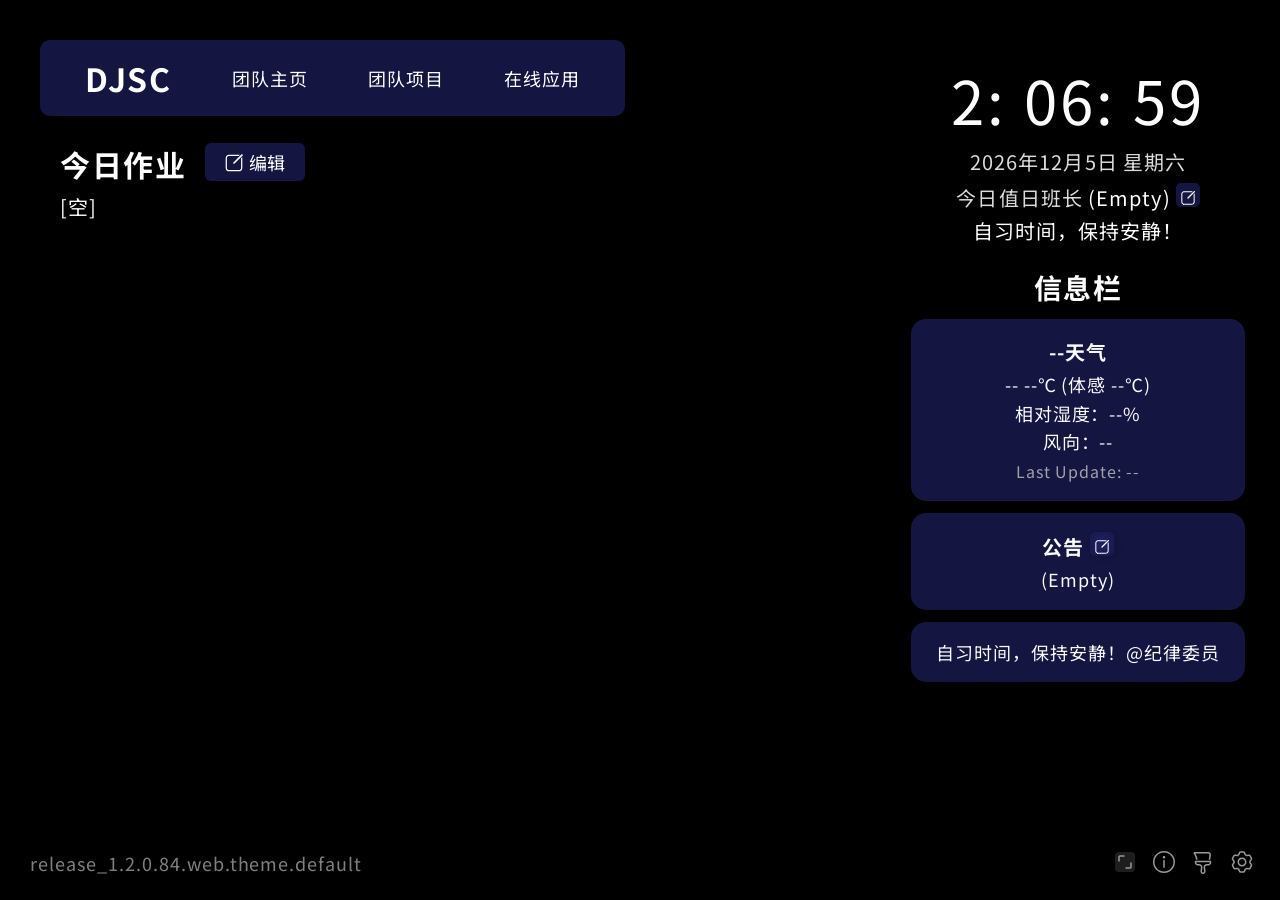
<file: index.html>
<!--HonorVision™ Learning-time Smart Panel (Web)
Powered By the DJSC Team.-->
<!DOCTYPE html>
<html lang="zh-CN">

<head>
    <meta charset="utf-8">
    <meta name="keywords" content="自习课智慧面板,Honorvision™,耀界™,DJSC 软件,DJSC Software,DJSC团队,大伟帝国,江苏省常熟中学,强基英才2班,羟基2班">
    <meta name="description" content="耀界™自习课智慧面板 Powered By the DJSC Team. 大伟帝国版权所有，侵权必究。">
    <meta name="author" content="小小辞儿 (Yuxin Wang)">
    <meta name="viewport" content="width=device-width, initial-scale=1" />
    <meta http-equiv="pragma" content="no-store" />
    <meta http-equiv="content-type" content="text/html; no-store, must-revalidate" />
    <meta http-equiv="Content-Security-Policy" content="upgrade-insecure-requests">
    <link rel="icon" href="assets/icon/favicon.ico" size="16x16" />
    <title id="page-title">耀界™自习课智慧面板</title>
    <script src="assets/js/jquery.min.js"></script>
    <link rel="stylesheet" type="text/css" href="assets/css/style.css" />
</head>

<body>
    <!-- <canvas class="fireworks" style="position: fixed; left: 0; top: 0; z-index: 999999; pointer-events: none;"></canvas>
    <script src="assets/js/djtx.js"></script> -->
    <script src="assets/js/value.js"></script>
    <div id="page-onload-box"><img src="assets/img/loading.gif" alt="Loading..." />正在启动……</div>
    <div id="background-box"></div>
    <script src="assets/js/themeloader.js"></script>
    <div id="navbar">
        <a href="https://world2.xiaoxiaoci.top/djsc/" target="_blank" title="DJSC 团队">
            <h6>DJSC</h6>
        </a>
        <a href="https://world2.xiaoxiaoci.top/djsc/home/" target="_blank" title="团队主页">团队主页</a>
        <a href="https://world2.xiaoxiaoci.top/djsc/products/" target="_blank" title="团队项目">团队项目</a>
        <a href="https://world2.xiaoxiaoci.top/djsc/products/apps-online" target="_blank" title="在线应用">在线应用</a>
    </div>
    <div id="timer-box">
        <p id="time-label">0: 00: 00</p>
        <p id="date-label">1970年1月1日</p>
        <p class="info-label" id="monitor">今日值日班长&nbsp;<span id="monitor-box" style="color: white;">加载中……</span><button
                type="button" id="monitor-edit-button"><img src="assets/img/edit.svg" width="16px"
                    alt="Edit" /></button></p>
        <p class="info-label" id="tip" style="color: white;">自习时间，保持安静！</p>
    </div>
    <script src="assets/js/timer.js"></script>
    <div id="progress-line"></div>
    <div id="notify-box">
        <p id="notify-box-title"><strong>信息栏</strong></p>
        <div class="notify" id="notify-weather">
            <!-- <div id="ww_a7d4280c60400" v='1.3' loc='auto'
                a='{"t":"horizontal","lang":"zh","sl_lpl":1,"ids":[],"font":"Arial","sl_ics":"one_a","sl_sot":"celsius","cl_bkg":"image","cl_font":"#FFFFFF","cl_cloud":"#FFFFFF","cl_persp":"#81D4FA","cl_sun":"#FFC107","cl_moon":"#FFC107","cl_thund":"#FF5722","el_whr":3}'>
                <a href="https://weatherwidget.org/zh/" id="ww_a7d4280c60400_u" target="_blank">天气插件</a>
            </div>
            <script async src="https://app3.weatherwidget.org/js/?id=ww_a7d4280c60400"></script> -->
        </div>
        <div class="notify" id="notify-notify">
            <h5 id="notice-board">公告<button type="button" id="notice-edit-button"><img src="assets/img/edit.svg"
                        width="16px" alt="Edit" /></button></h5><p id="notice">[Empty]</p>
        </div>
        <div class="notify">自习时间，保持安静！@纪律委员</div>
        <!-- <div class="notify" id="notify-debug2">
            <h5>Days Matter</h5>[Empty]
        </div> -->
    </div>
    <!-- <script src="assets/js/GetVolume.js"></script> -->
    <script src="assets/js/weather.js"></script>
    <p id="info-box">Theme ID</p>
    <div id="board">
        <h2>今日作业</h2>
        <p id="homework">[空]</p>
        <button type="button" id="homework-edit-button" onclick="edit_homework()"><img src="assets/img/edit.svg"
                alt="Edit" /><span>编辑</span></button>
    </div>
    <div id="icon-box">
        <img id="full-screen-icon" src="assets/img/full_screen.svg" alt="全屏/退出全屏图标" title="全屏"
            onclick="fullscreen(body)" />
        <img src="assets/img/info.svg" alt="信息图标" title="应用信息" onclick="show_info()" />
        <img src="assets/img/themes.svg" alt="主题图标" title="主题设置" onclick="theme_setup()" />
        <img src="assets/img/settings.svg" alt="设置图标" title="应用设置" onclick="" />
    </div>
    <div id="blur-box">
        <div id="theme-setup-window"><strong>主题选择<button onclick="hide_window()" title="返回应用">返回</button></strong>
        </div>
        <div id="info-window"><strong>关于应用<button onclick="hide_window()" title="返回应用">返回</button></strong><span
                id="appinfo"></span></div>
                <!-- <div class="window">Control</div> -->
    </div>
    <script src="assets/js/function.js"></script>
</body>

</html>
</file>
<file: assets/css/style.css>
/* charset: UTF-8 */

@import url('HarmonyOS_regular.css');
@import url('https://fonts.googleapis.com/css?family=Google+Sans:400,700%7CNoto+Sans+SC:400,700%7C&display=swap');
@import url('https://s1.hdslb.com/bfs/static/jinkela/long/font/regular.css');
@font-face {
    font-family: Digit;
    src: url('../fonts/YournameD7HomeHalf.ttf');
}

html {
    font-family: "Google Sans", "Noto Sans SC", "HarmonyOS_Regular";
    -ms-text-size-adjust: 100%;
    -webkit-text-size-adjust: 100%;
    font-size: 18px;
    letter-spacing: .1ex;
    color: grey;
    text-align: center;
}

* {
    user-select: none;
    font-family: "Google Sans", "Noto Sans SC", "HarmonyOS_Regular";
    -ms-text-size-adjust: 100%;
    -webkit-text-size-adjust: 100%;
    letter-spacing: calc(1ex / 10);
}

body {
    display: block;
    margin: 0;
    padding: 0;
    width: 100%;
    height: 100%;
    background-color: black;
}

#background-box {
    position: fixed;
    width: 100%;
    height: 100vh;
    border: none;
    left: 0;
    top: 0;
    z-index: 0;
}

#background-box iframe {
    position: fixed;
    width: 100%;
    height: 100vh;
    border: none;
    left: 0;
    top: 0;
    z-index: 0;
}

#background-box img {
    width: 100%;
    height: 100%;
    object-fit: cover;
}

#background-box video {
    width: 100%;
    height: 100%;
    object-fit: cover;
}

#timer-box {
    position: fixed;
    margin: 30px;
    padding: 20px;
    left: calc(70vw - 50px);
    top: 0px;
    width: calc(30vw - 20px);
    /*height: calc(0.25vw + 10px);*/
    background-color: rgba(38, 33, 114, 0);
    border-radius: 10px;
    /* backdrop-filter: saturate(100%) blur(6px); */
    /* -webkit-backdrop-filter: saturate(100%) blur(6px); */
    /* box-shadow: inset 1px 1px 1px 0px rgba(255, 255, 255, .5),
        3px 3px 12px 0px rgba(0, 0, 0, .1),
        1px 1px 6px 0px rgba(0, 0, 0, .1); */
    z-index: 1;
}

#time-label {
    /* font-family: Digit; */
    margin: 5px 0;
    font-size: 60px;
    color: white;
    text-align: center;
}

#date-label {
    margin: 3px 0 5px 0;
    font-size: 20px;
    color: rgba(223, 223, 223, 0.98);
}

.info-label {
    margin: 0;
    font-size: 20px;
    color: rgba(223, 223, 223, 0.98);
    line-height: 1.65em;
}

.info-label a {
    color: rgba(255, 255, 255, 0.98);
    text-decoration: none;
}

.info-label a:hover {
    color: white;
    text-decoration: underline;
}

.info-label del {
    font-size: small;
}

button {
    position: relative;
    margin-left: 5px;
    padding: 4px 4px;
    width: 24px;
    height: 24px;
    font-size: 16px;
    background-color: rgba(253, 255, 106, 0);
    -webkit-backdrop-filter: saturate(100%) blur(10px);
    backdrop-filter: saturate(100%) blur(10px);
    border-radius: 5px;
    color: white;
    border: none;
    box-shadow: 2px 2px 6px 0px rgba(0, 0, 0, .1);
}

#progress-line {
    position: fixed;
    width: 0%;
    max-width: 100%;
    top: 0;
    left: 0;
    margin: 0;
    padding: 0;
    height: 6px;
    background-color: rgba(255, 255, 255, 0.7);
}

#notify-box {
    position: fixed;
    margin: 30px;
    padding: 20px;
    left: calc(70vw - 50px);
    top: 250px;
    width: calc(30vw - 20px);
    /*height: calc(0.25vw + 10px);*/
    max-height: fit-content;
    background-color: rgba(38, 33, 114, 0);
    border-radius: 15px;
    /* backdrop-filter: saturate(100%) blur(6px); */
    /* -webkit-backdrop-filter: saturate(100%) blur(6px); */
    z-index: 1;
}

#notify-box-title {
    margin: 0 0 10px 0;
    padding: 0;
    font-size: 28px;
    color: white;
    text-align: center;
    z-index: 2;
}

.notify {
    position: relative;
    margin: 12px 15px;
    padding: 16px 20px;
    font-size: 18px;
    line-height: 1.6em;
    color: rgb(250, 250, 250);
    background-color: rgba(7, 46, 105, 0);
    -webkit-backdrop-filter: saturate(100%) blur(10px);
    backdrop-filter: saturate(100%) blur(10px);
    border-radius: 15px;
    box-shadow: 2px 2px 6px 0px rgba(0, 0, 0, .1);
    z-index: 2;
}

.notify h5 {
    font-size: 20px;
    margin: 3px 0 3px 0;
}

.notify p {
    margin: 0 5px;
}

#notify-weather {
    /* padding: 0;
    opacity: 0.85; */
}

#notify-weather div {
    border-radius: 15px;
}

#info-box {
    position: fixed;
    left: 30px;
    width: calc(100vw - 60px);
    top: calc(100vh - 68px);
    text-align: left;
}

#info-box a {
    color: grey;
}

#navbar {
    position: fixed;
    display: flex;
    margin: 0;
    padding: 15px;
    left: 40px;
    top: 40px;
    align-items: center;
    justify-content: center;
    /* background-color: rgba(253, 255, 106, 0.295); */
    border-radius: 10px;
    -webkit-backdrop-filter: saturate(100%) blur(10px);
    backdrop-filter: saturate(100%) blur(10px);
    box-shadow: 2px 2px 6px 0px rgba(0, 0, 0, .1);
    z-index: 3;
}

#navbar a {
    margin: 0 30px;
}

a {
    color: white;
    margin: 0;
    text-decoration: none;
}

a:hover {
    color: white;
    text-decoration: underline;
}

#navbar h6 {
    margin: 0;
    font-size: 32px;
    color: white;
}

#board {
    position: absolute;
    margin: 0;
    padding: 30px;
    color: white;
    left: 30px;
    top: 120px;
    width: calc(70vw - 40px - 60px);
    height: calc(100vh - 308px);
    text-align: left;
    font-size: 20px;
    line-height: 1.4em;
}

#board h2 {
    margin: 0 0 15px 0;
    color: white;
}

#board p {
    width: 100%;
    height: auto;
    margin: 0;
    -webkit-columns: auto 2;
    -moz-columns: auto 2;
    columns: auto 2;
}

/* #board strong {
    font-size: 22px;
    margin: 0 0 10px 0;
} */

#board a {
    color: rgb(255, 255, 255);
    margin: 0;
    text-decoration: none;
}

#board a:hover {
    text-decoration: underline;
}

#board img {
    margin: 5px 0;
    padding: 0;
    max-width: 25%;
}

.homework-index {
    color: rgba(255, 255, 255, 0.9);
    font-size: 16px;
    -webkit-columns: auto 1;
    -moz-columns: auto 1;
    columns: auto 1;
    line-height: 1.4em;
}

#page-onload-box {
    width: 100%;
    height: 100%;
    position: fixed;
    display: flex;
    align-items: center;
    justify-content: center;
    margin: 0;
    padding: 0;
    color: rgb(236, 235, 255);
    font-size: 22px;
    background-color: rgba(0, 0, 0, 0.08);
    -webkit-backdrop-filter: saturate(100%) blur(15px);
    backdrop-filter: saturate(100%) blur(15px);
    z-index: 9;
}

#page-onload-box img {
    margin: 0 20px 0 0;
    width: 28px;
    height: auto;
}

#board button {
    position: absolute;
    padding: 6px 0px;
    width: 100px;
    height: auto;
    left: 170px;
    top: 23px;
    font-size: 18px;
    background-color: rgba(253, 255, 106, 0);
    -webkit-backdrop-filter: saturate(100%) blur(10px);
    backdrop-filter: saturate(100%) blur(10px);
    border-radius: 6px;
    color: white;
    border: none;
    box-shadow: 2px 2px 6px 0px rgba(0, 0, 0, .1);
    align-items: center;
    justify-content: center;
    align-self: baseline;
}

#board button img {
    position: relative;
    top: 3px;
    margin: 0 5px 0 0;
    height: 20px;
}

.test-only {
    color: rgba(255, 193, 126, 0.2);
}

#icon-box {
    position: fixed;
    margin: 0;
    padding: 0;
    left: calc(100vw - 172px);
    top: calc(100vh - 55px);
    z-index: 3;
}

#icon-box > * {
    opacity: 0.6;
}

#icon-box > *:hover {
    opacity: 1;
}

#icon-box img {
    height: 24px;
    margin: 5px;
    padding: 0;
}

#blur-box {
    position: fixed;
    margin: 0;
    padding: 0;
    left: 0;
    top: 0;
    display: none;
    flex-direction: column;
    align-items: center;
    justify-content: center;
    width: 100%;
    height: 100%;
    background-color: rgba(0, 0, 0, 0.5);
    opacity: 0;
    z-index: 9;
}

#blur-box > * {
    /* -webkit-backdrop-filter: saturate(100%) blur(15px);
    backdrop-filter: saturate(100%) blur(15px); */
}

.window {
    /* width: 900px; */
    height: auto;
    margin: auto auto;
    padding: 0;
    display: flex;
    flex-direction: column;
    position: absolute;
    background-color: rgba(54, 54, 54, 0.9);
    border-radius: 10px;
    -webkit-backdrop-filter: saturate(100%) blur(15px);
    backdrop-filter: saturate(100%) blur(15px);
    box-shadow: inset 1px 1px 1px 0px rgba(255, 255, 255, .5),
        3px 3px 12px 0px rgba(0, 0, 0, .1),
        1px 1px 6px 0px rgba(0, 0, 0, .1);
    z-index: 12;
}

#theme-setup-window {
    width: 900px;
    height: auto;
    margin: 0;
    padding: 25px 20px;
    display: none;
    flex-direction: column;
    position: absolute;
    /* background-color: rgba(56, 56, 56, 0.6); */
    border-radius: 15px;
    box-shadow: inset 1px 1px 1px 0px rgba(255, 255, 255, .5),
        3px 3px 12px 0px rgba(0, 0, 0, .1),
        1px 1px 6px 0px rgba(0, 0, 0, .1);
    z-index: 10;
}

#theme-setup-window strong {
    color: white;
    font-size: 32px;
    margin: 0;
}

#theme-setup-window h3 {
    color: whitesmoke;
    margin: 5px;
}

#theme-setup-window button {
    font-size: 16px;
    margin: 0 0 0 10px;
    width: 46px;
    height: 26px;
    padding: 0;
    color: white;
    background-color: transparent;
    border: none;
    border-radius: 5px;
}

#theme-setup-window button:hover {
    background-color: rgba(128, 128, 128, 0.4);
}

.theme-preview-box {
    display: flex;
    width: 100%;
    height: auto;
    margin: 5px 0;
    justify-content: center;
    align-items: center;
}

.theme-preview-box a {
    width: 20%;
    margin: 0 10px;
    height: auto;
}

.theme-preview-box img {
    width: 100%;
    margin: 0;
    height: auto;
    border-radius: 5px;
}

.theme-preview-box span {
    margin-left: 5px;
    font-size: 9px;
    vertical-align: super;
}

#info-window {
    position: absolute;
    width: 500px;
    height: auto;
    margin: 0;
    padding: 25px 20px;
    color: white;
    display: none;
    flex-direction: column;
    /* background-color: rgba(56, 56, 56, 0.6); */
    border-radius: 15px;
    box-shadow: inset 1px 1px 1px 0px rgba(255, 255, 255, .5),
        3px 3px 12px 0px rgba(0, 0, 0, .1),
        1px 1px 6px 0px rgba(0, 0, 0, .1);
    z-index: 10;
    text-align: center;
}

#info-window strong {
    margin: 0 0 5px 0;
    font-size: 32px;
}

#info-window button {
    font-size: 16px;
    margin: 0 0 0 10px;
    width: 46px;
    height: 26px;
    padding: 0;
    color: white;
    background-color: transparent;
    border: none;
    border-radius: 5px;
}

#info-window button:hover {
    background-color: rgba(128, 128, 128, 0.4);
}

#homework iframe {
    position: fixed;
    width: 100vw;
    height: 100vh;
    z-index: 0;
    top: 0;
    left: 0;
    border: none;
    scroll-behavior: unset;
    background-color: transparent;
    opacity: 0.4;
}

#info-window span {
    margin: 0 15px;
    padding: 0 15px;
    display: block;
    text-align: left;
    color: rgba(255, 255, 255, 0.9);
}

#info-window h4 {
    margin: 0;
}
</file>
